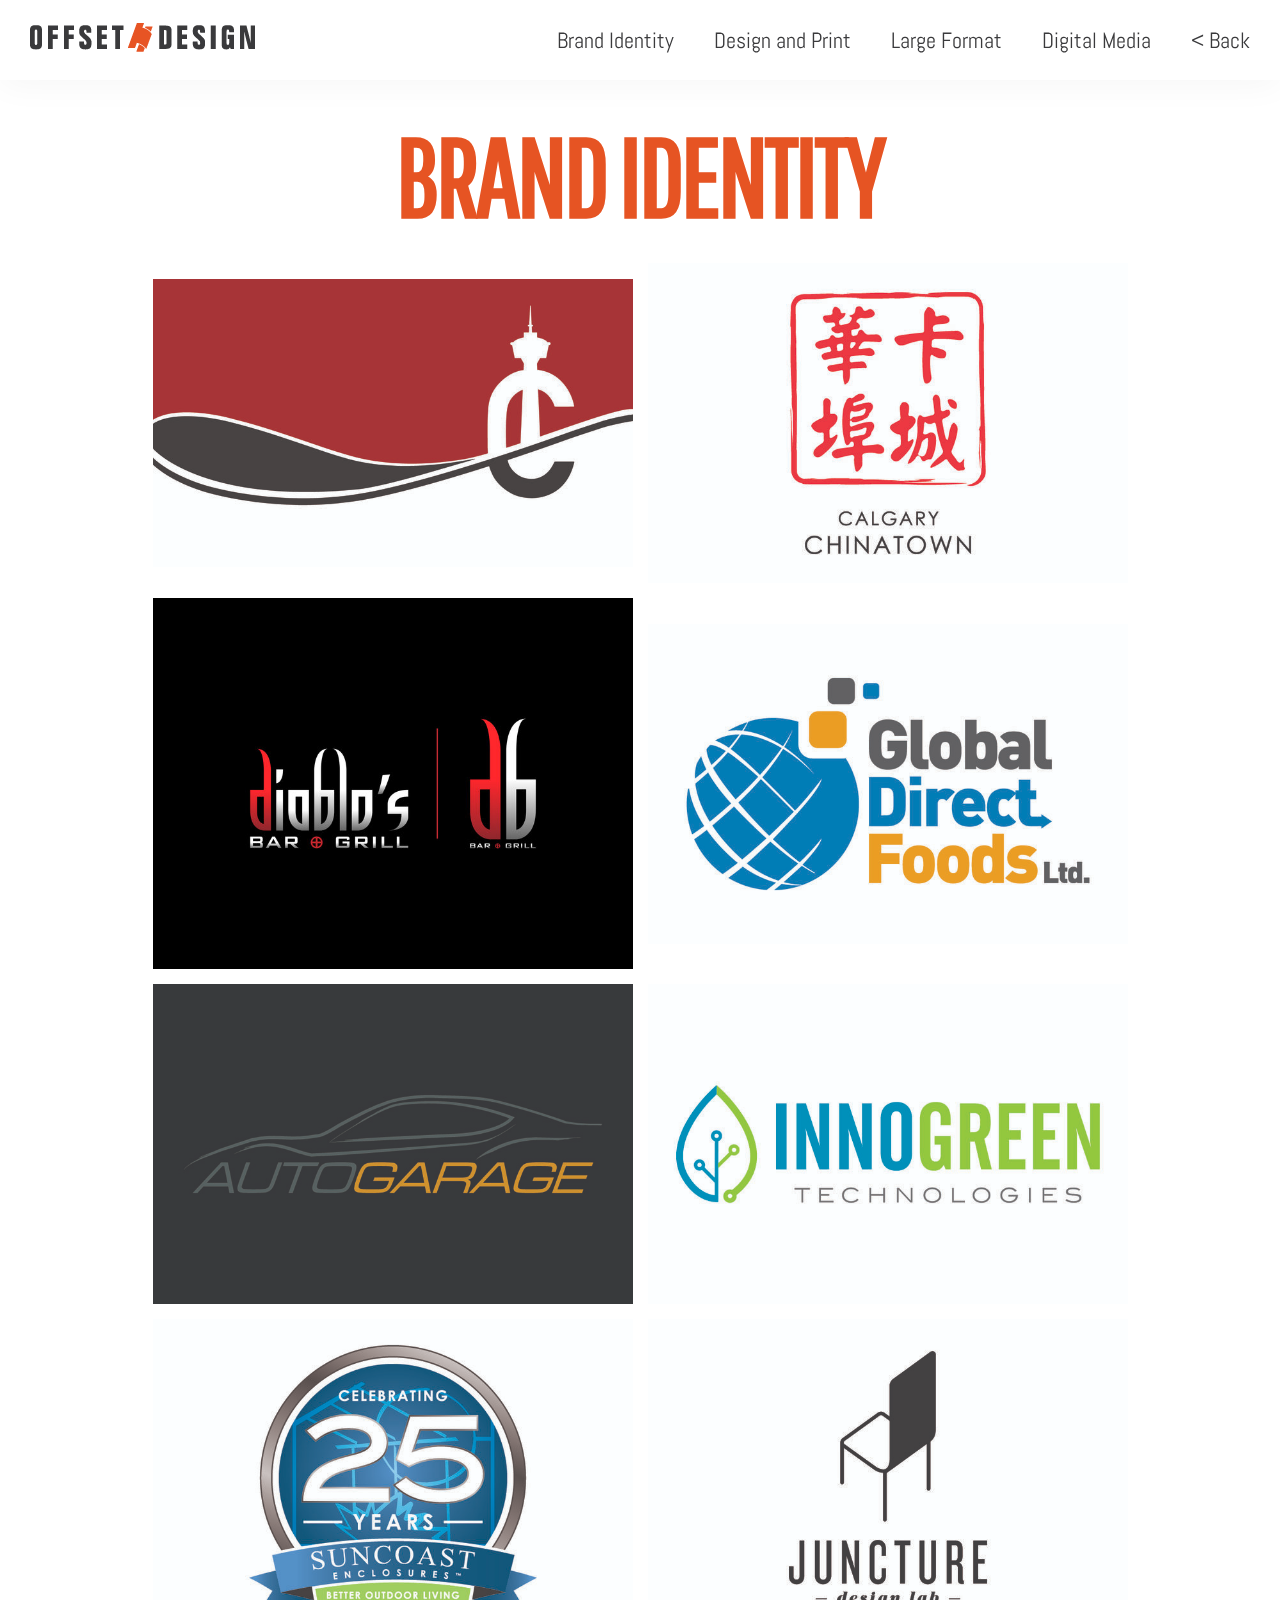
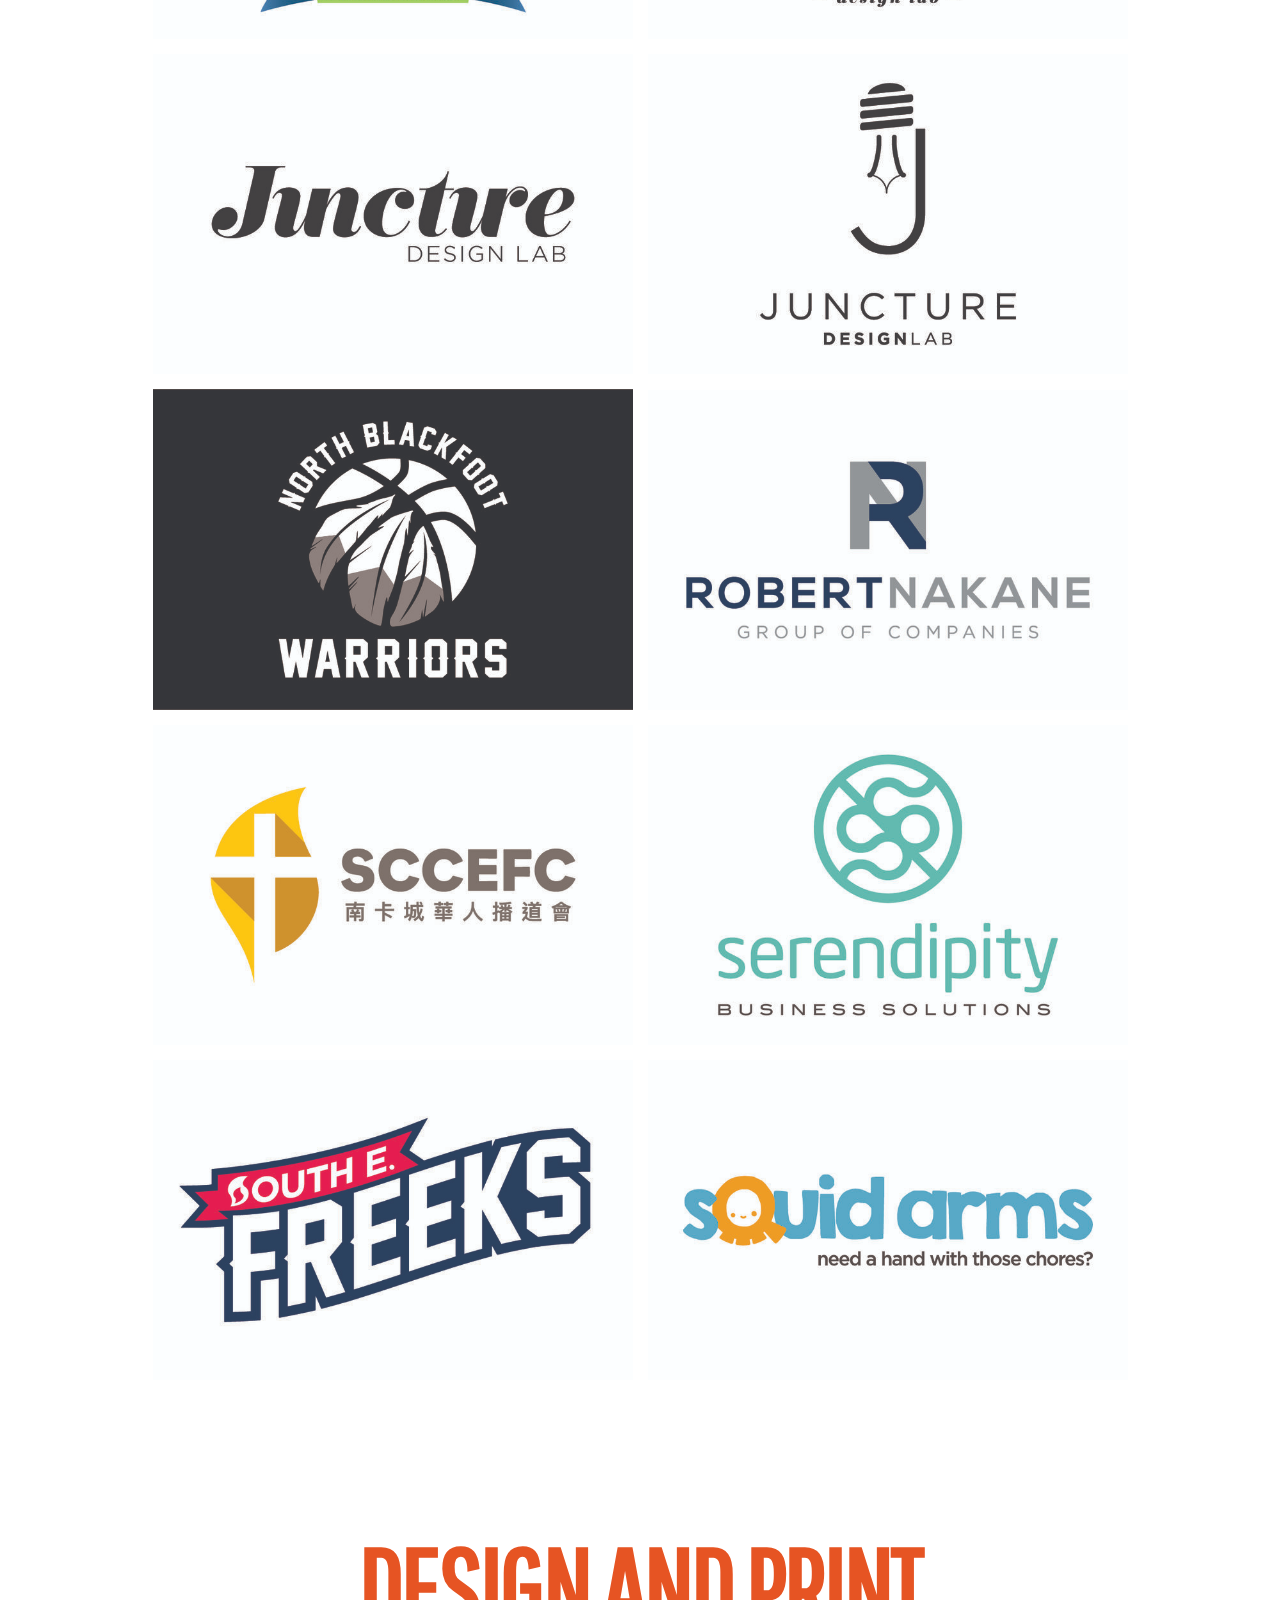
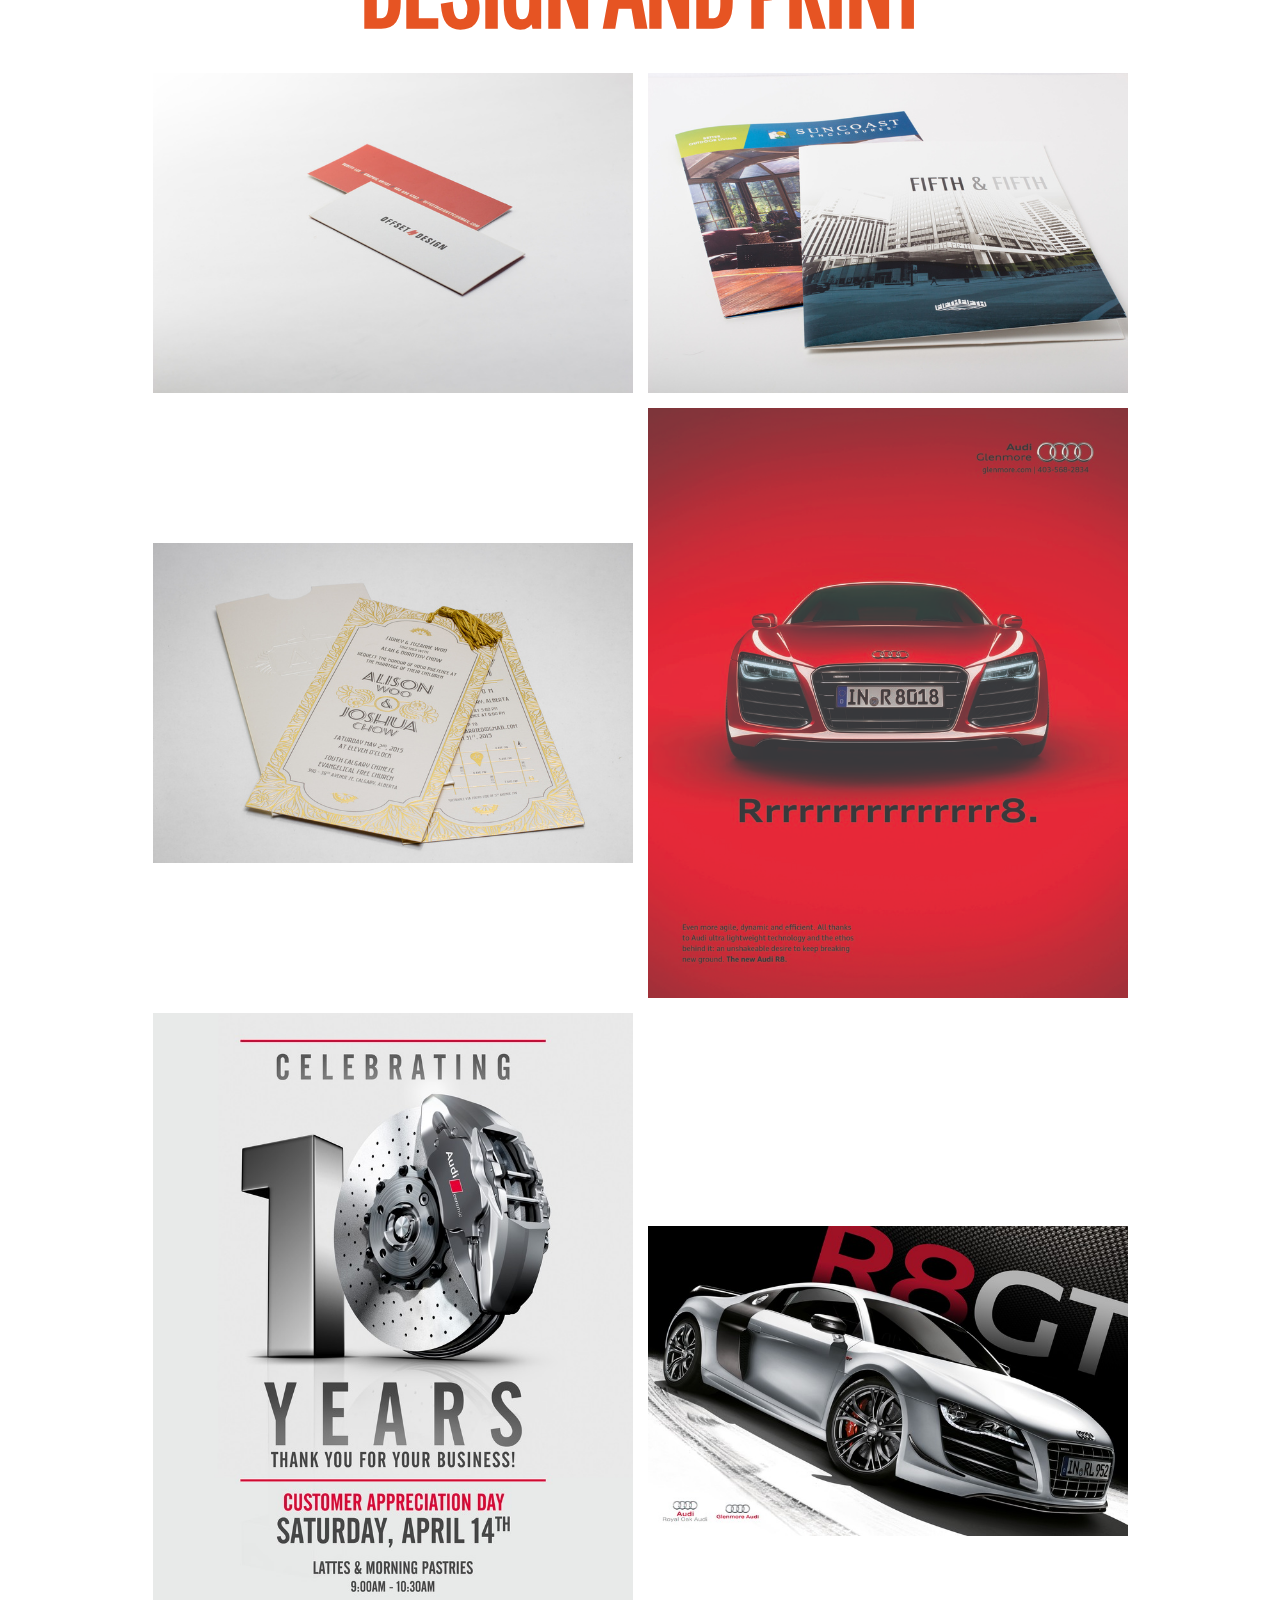
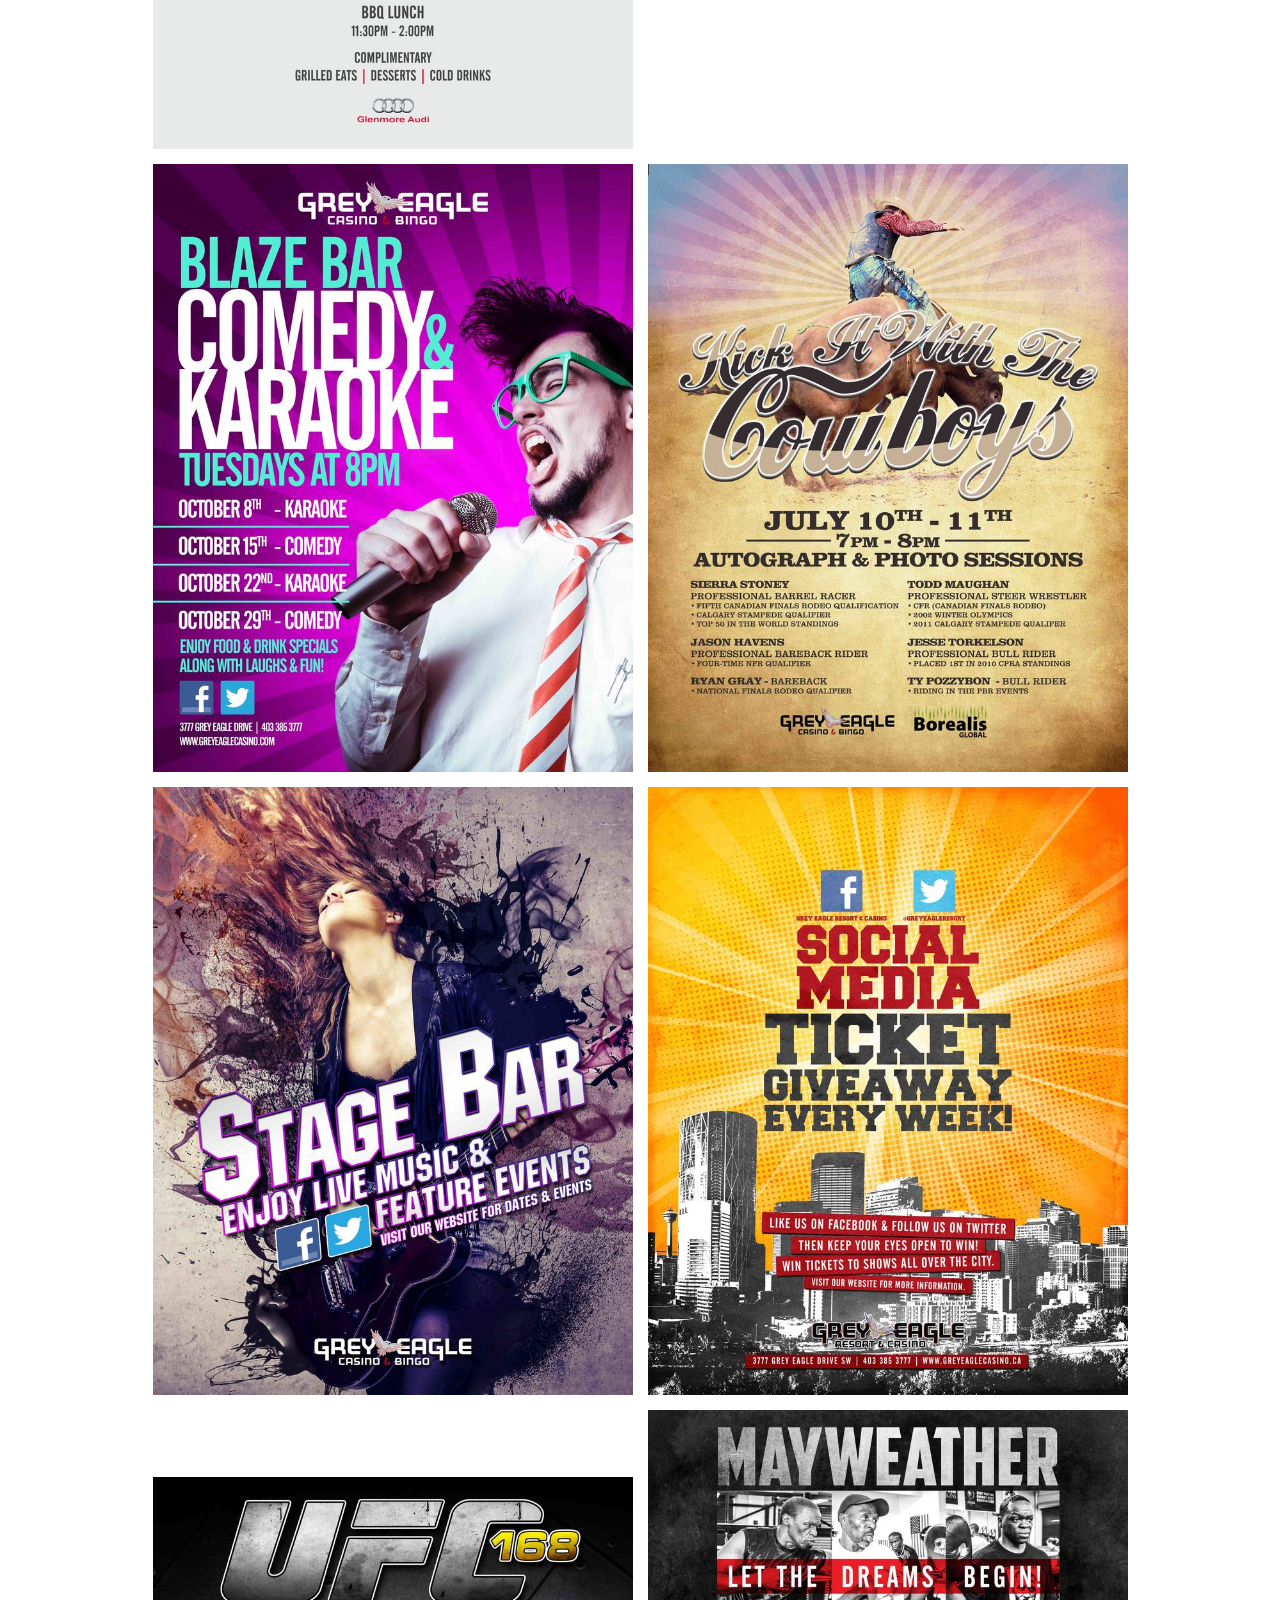
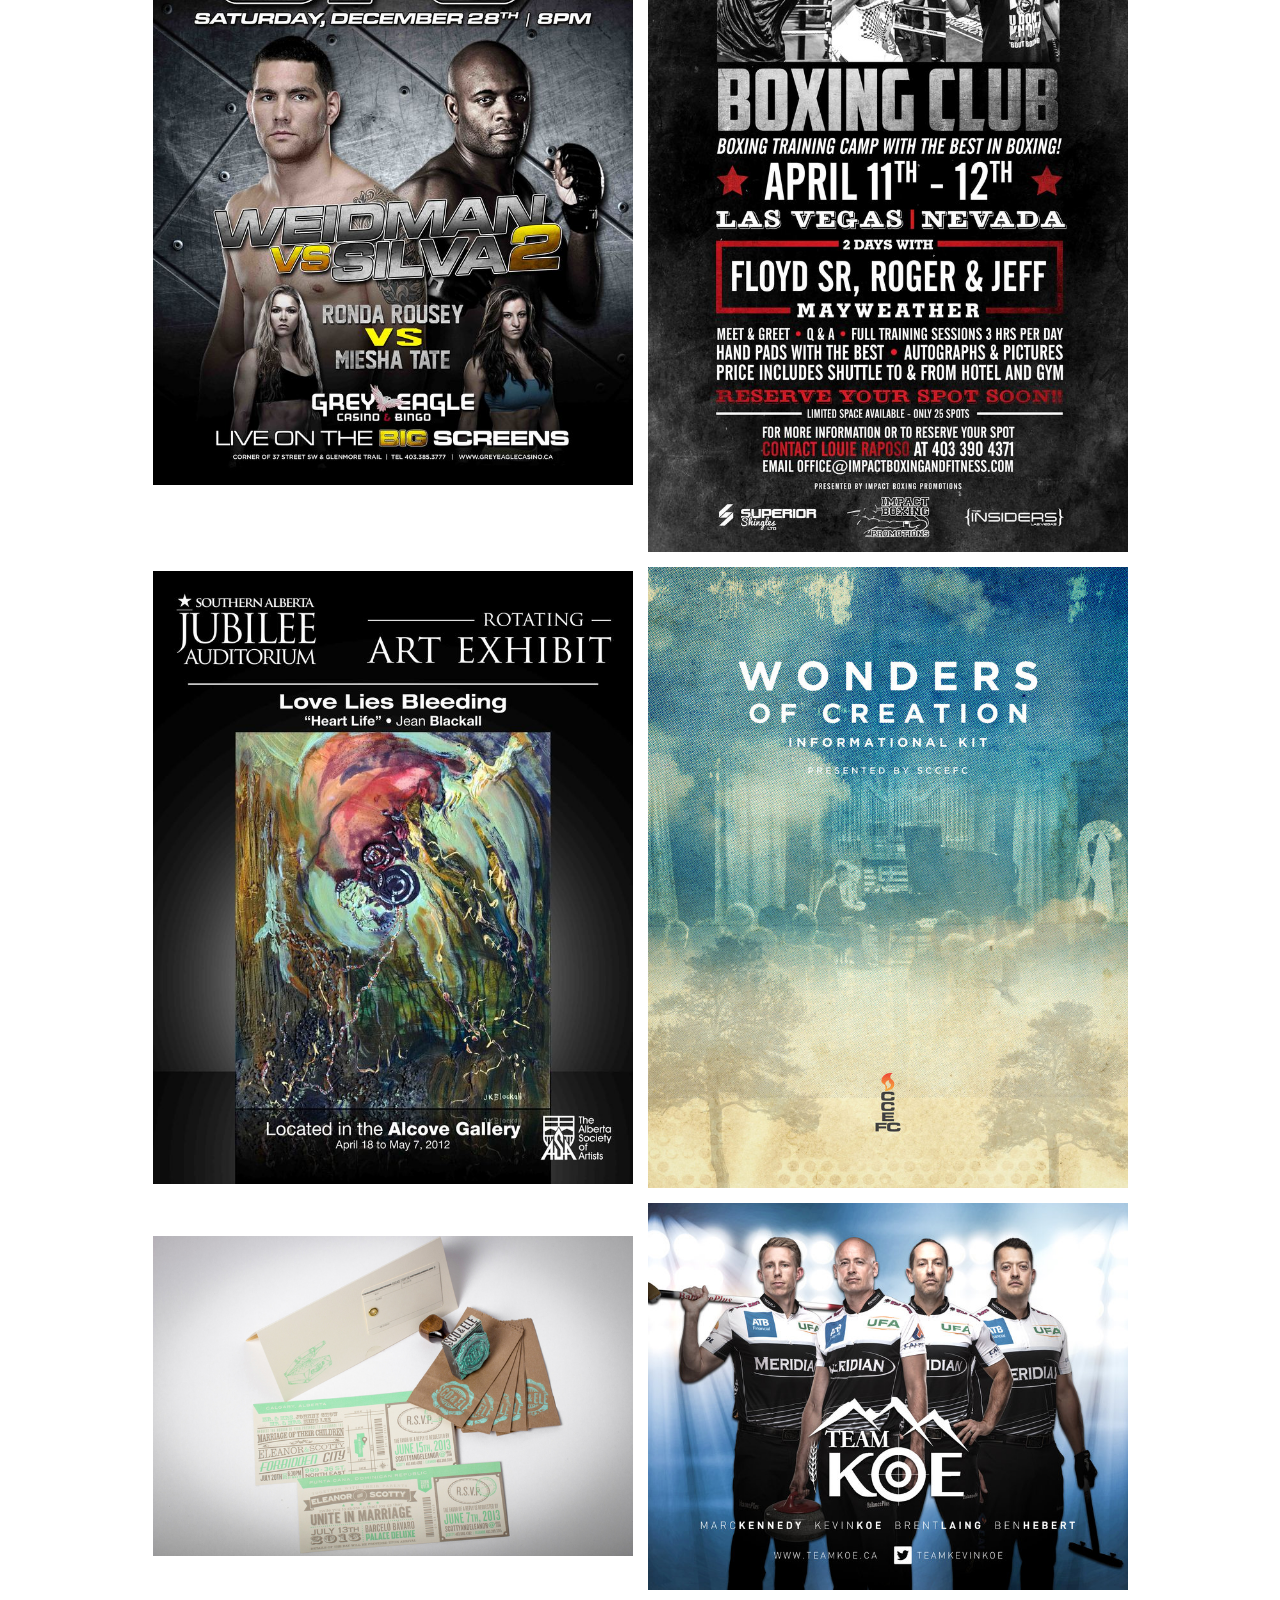
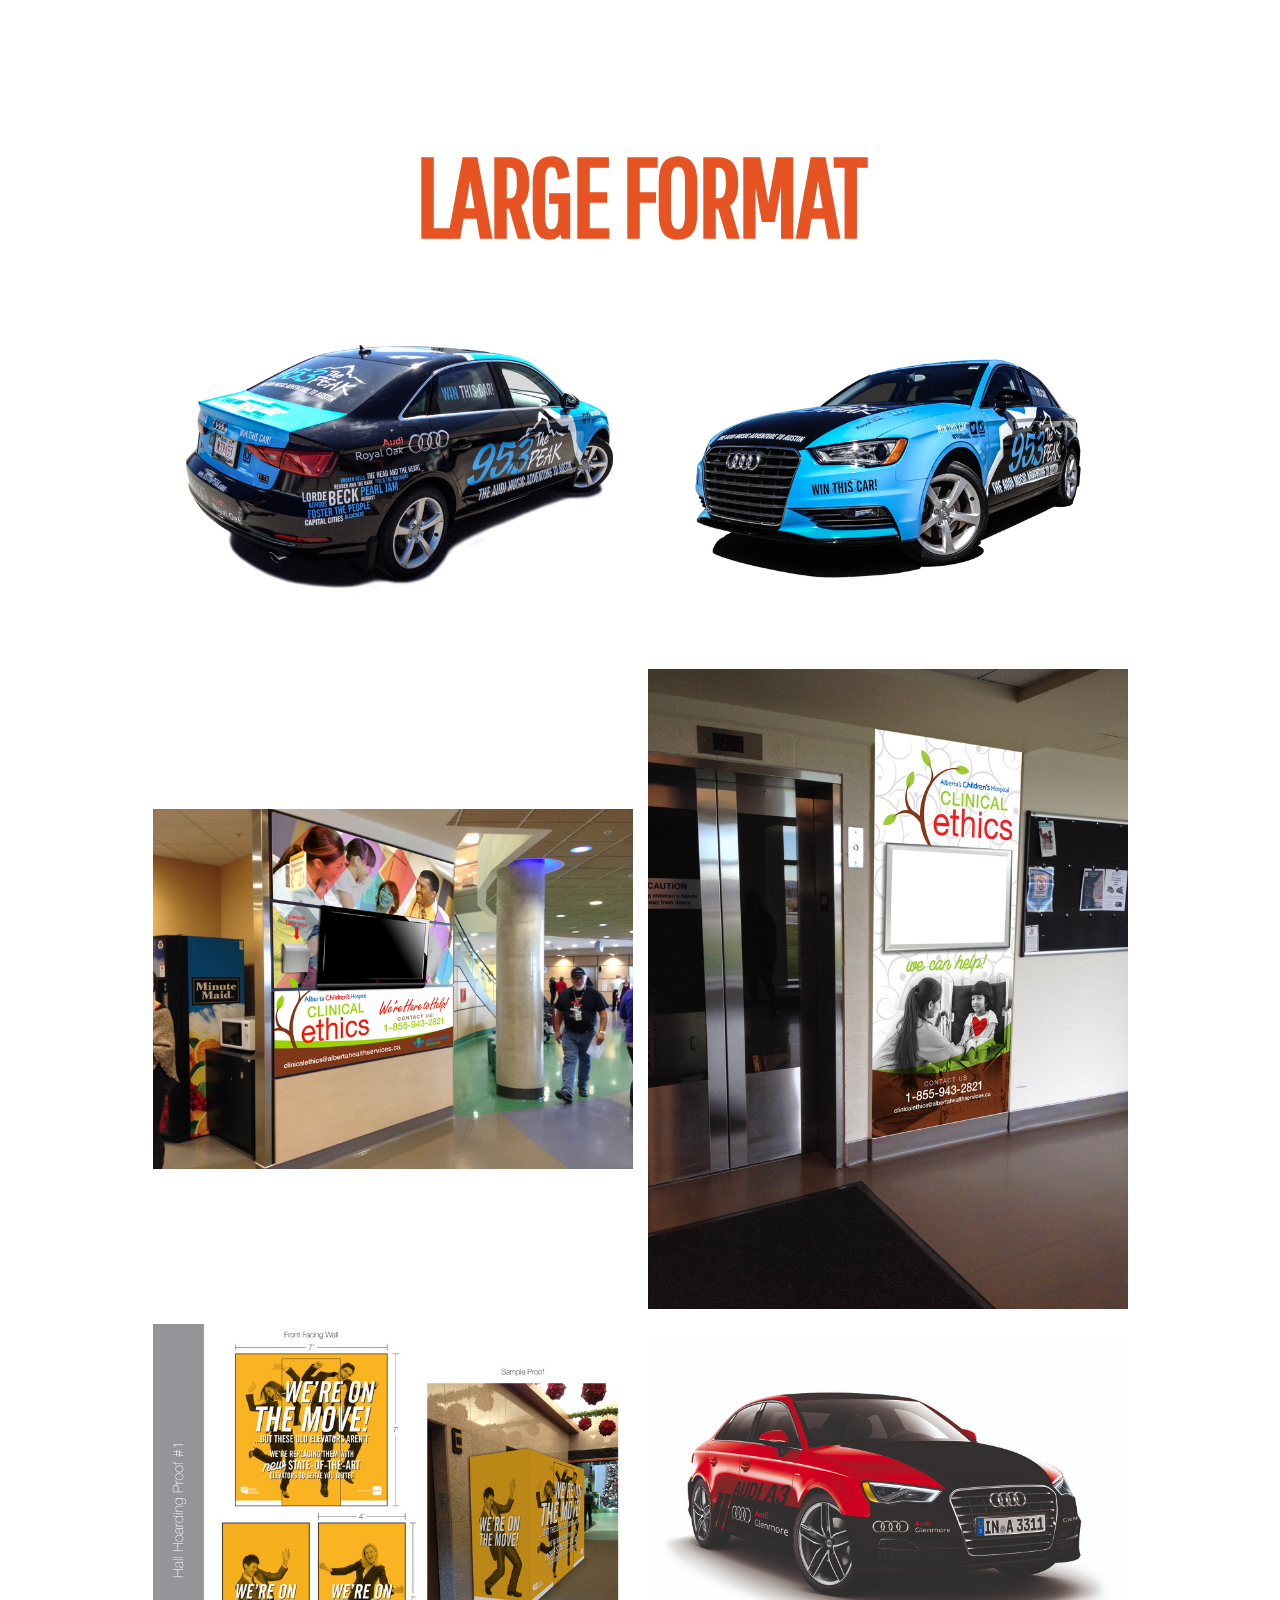
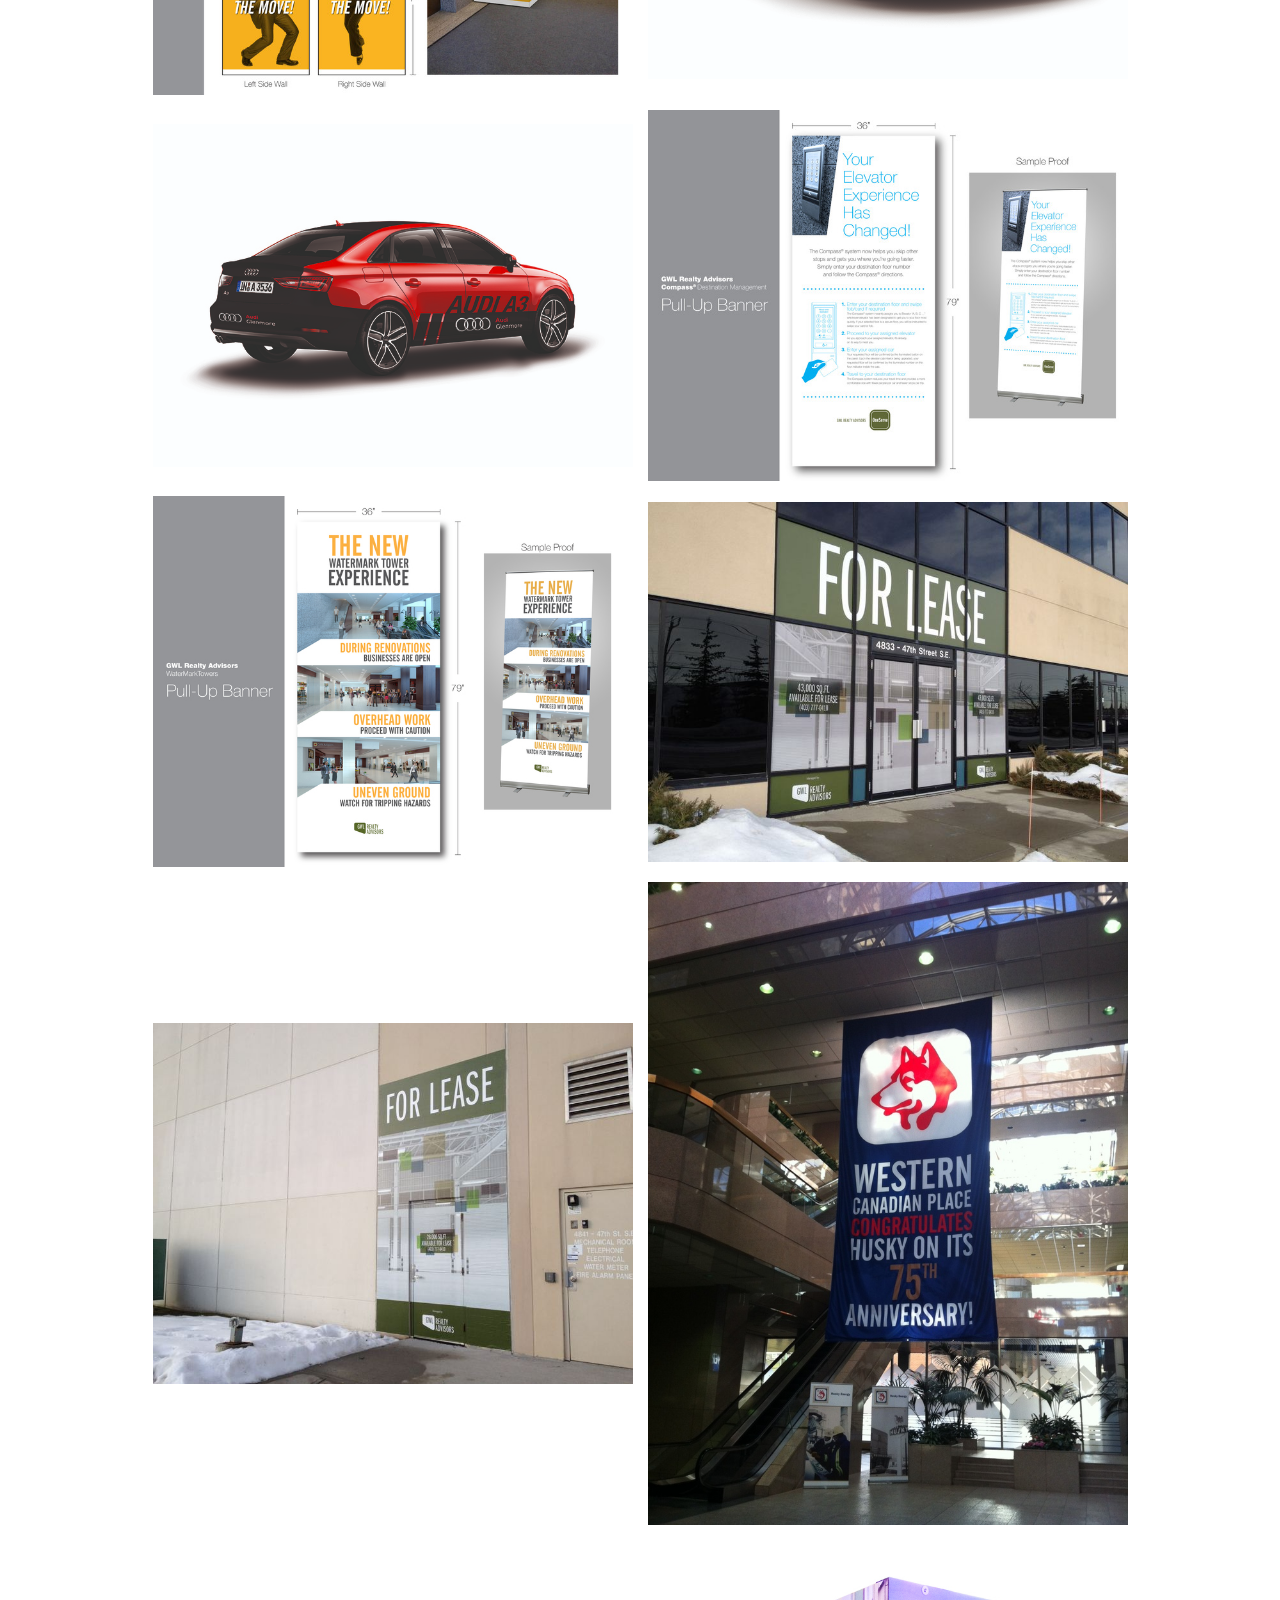
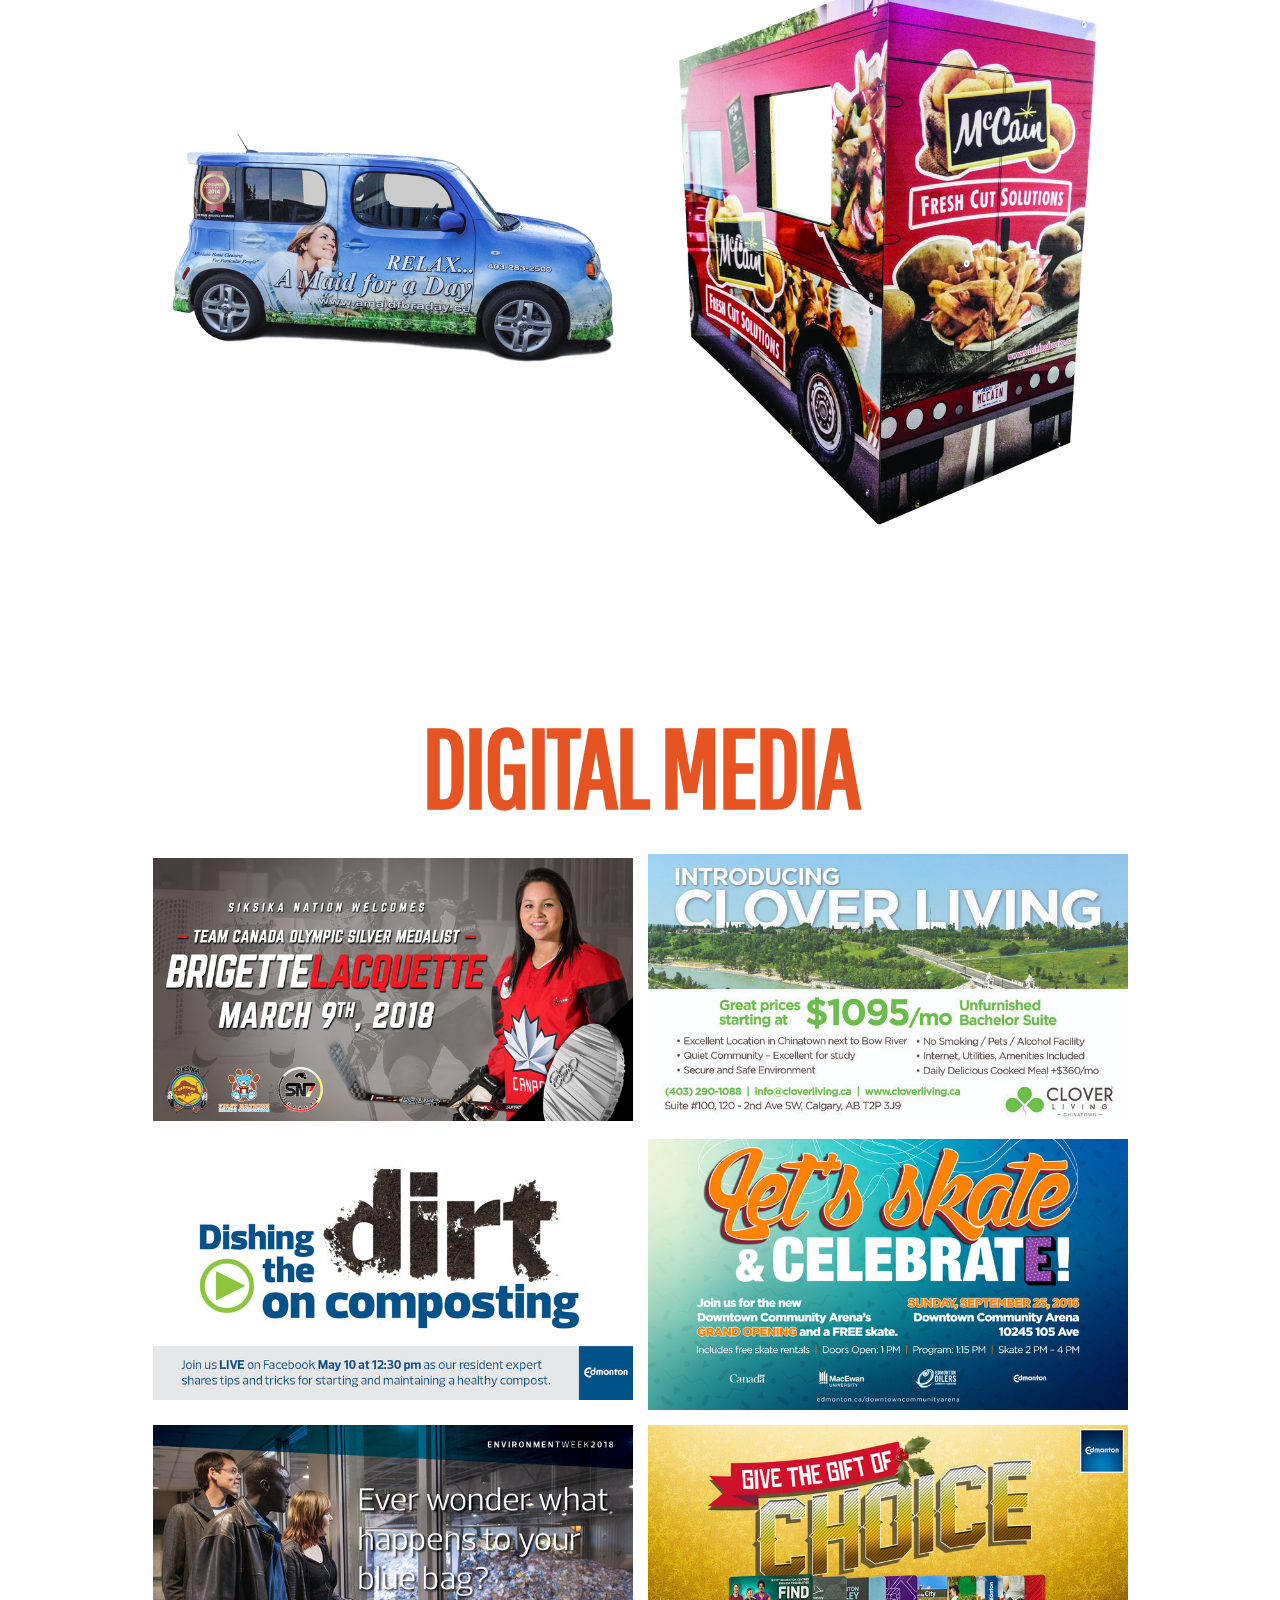
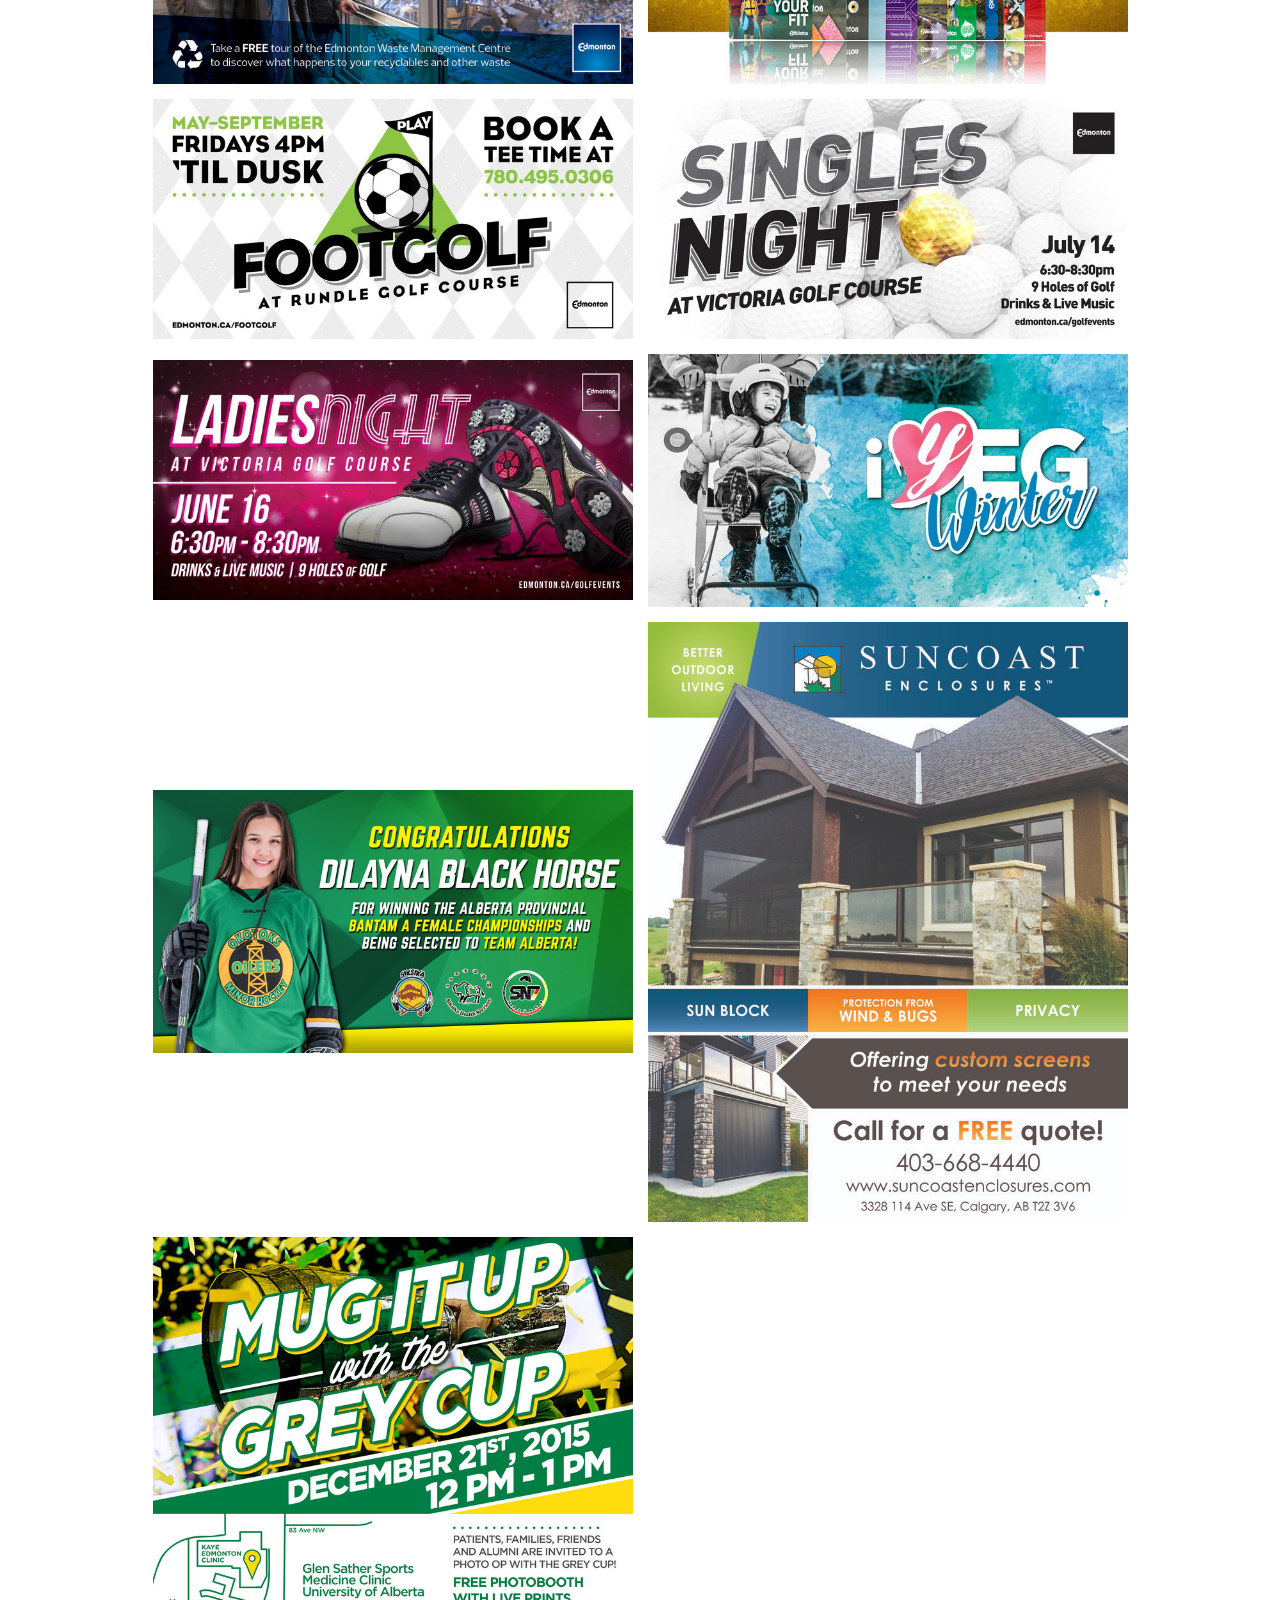
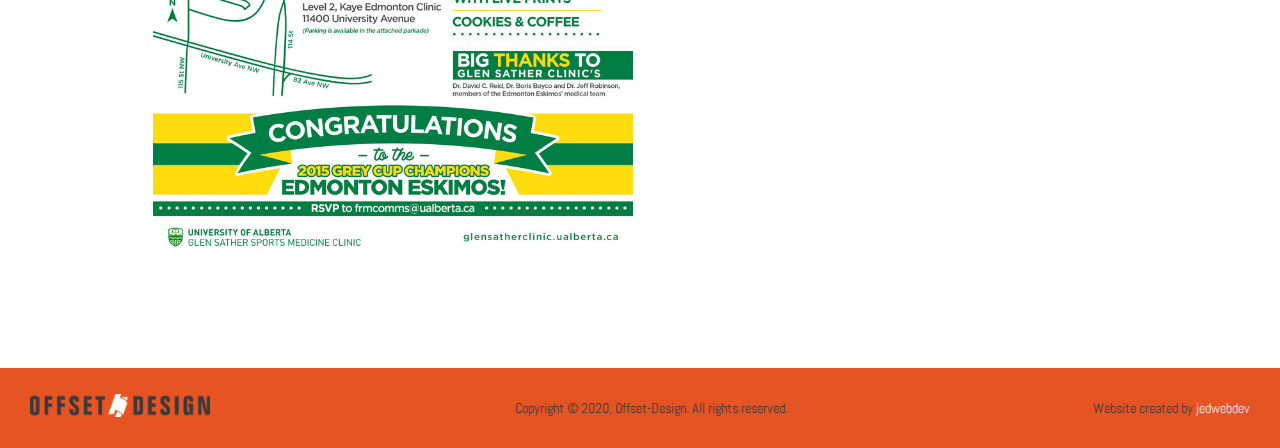
<file: work.html>
<!DOCTYPE html>
<html>
  <head>
    <meta charset="utf-8">
    <meta http-equiv="X-UA-Compatible" content="IE=edge">
    <title>My Work | Offset Design</title>
    <meta name="description" content="">
    <meta name="viewport" content="width=device-width, initial-scale=1">
    <link rel="icon" type="image/jpg" href="./images/faviconOffsetDesign.jpg">
    <link rel="preconnect" href="https://fonts.gstatic.com">
    <link href="https://fonts.googleapis.com/css2?family=Abel&family=Bebas+Neue&family=Montserrat:wght@700&family=Pathway+Gothic+One&display=swap" rel="stylesheet">
    <link rel="stylesheet" href="style-work.css">
  </head>
  <body>
    <!-- NAVIGATION/HEADER SECTION -->
    <header>
      <a href="index.html" class="logo"><img src="./images/logoOffsetDesign.png" alt=""></a>
      <div class="menuToggle" onclick="toggleMenu();"></div>
      <ul class="navigation">
        <li><a href="#brand-identity" onclick="toggleMenu();">Brand Identity</a></li>
        <li><a href="#design-and-print" onclick="toggleMenu();">Design and Print</a></li>
        <li><a href="#large-format" onclick="toggleMenu();">Large Format</a></li>
        <li><a href="#digital-media" onclick="toggleMenu();">Digital Media</a></li>
        <li><a href="index.html" onclick="toggleMenu();">< Back</a></li>
      </ul>
    </header>
    
    <!-- BRAND IDENTITY SECTION -->
    <div class="spacer" id="brand-identity"></div>
    <section class="brand-identity">
      <div class="title-header">
        <h2 class="title-text">Brand Identity</h2>
      </div>
      <div class="content">
        <div class="gallery-item">
          <img src="./images/work/brandC.jpg" alt="">
        </div>
        <!-- h-2 -->
        <div class="gallery-item"> 
          <img src="./images/work/brandCalgaryChinatown.jpg" alt="">
        </div>
        <div class="gallery-item">
          <img src="./images/work/brandDiablosBarGrill.jpg" alt="">
        </div>
        <div class="gallery-item">
          <img src="./images/work/brandGlobalDirectFoods.jpg" alt="">
        </div>
        <div class="gallery-item">
          <img src="./images/work/brandAutogarage.jpg" alt="">
        </div>
        <!-- w-2 -->
        <div class="gallery-item">
          <img src="./images/work/brandInnoGreen.jpg" alt="">
        </div>
        <div class="gallery-item">
          <img src="./images/work/brandSuncoastEnclosures.jpg" alt="">
        </div>
        <!-- h-2 -->
        <div class="gallery-item">
          <img src="./images/work/brandJuncture2.jpg" alt="">
        </div>
        <div class="gallery-item">
          <img src="./images/work/brandJuncture.jpg" alt="">
        </div>
        <div class="gallery-item">
          <img src="./images/work/brandJuncture3.jpg" alt="">
        </div>
        <div class="gallery-item">
          <img src="./images/work/brandNorthBlackfooWarriors.jpg" alt="">
        </div>
        <div class="gallery-item">
          <img src="./images/work/brandRobertNakane.jpg" alt="">
        </div>
        <div class="gallery-item">
          <img src="./images/work/brandSccefc.jpg" alt="">
        </div>
        <div class="gallery-item">
          <img src="./images/work/brandSerendipity.jpg" alt="">
        </div>
        <div class="gallery-item">
          <img src="./images/work/brandSouthEFreeks.jpg" alt="">
        </div>
        <!-- w-2 -->
        <div class="gallery-item">
          <img src="./images/work/brandSquidArms.jpg" alt="">
        </div>
      </div>
    </section>
    
    <!-- DESIGN AND PRINT SECTION -->
    <div class="spacer" id="design-and-print"></div>
    <section class="design-and-print">
      <div class="title-header">
        <h2 class="title-text">Design and Print</h2>
      </div>
      <div class="content">
        <div class="gallery-item">
          <img src="./images/work/designOffsetDesign.jpg" alt="">
        </div>
        <div class="gallery-item">
          <img src="./images/work/designFifthAndFifth.jpg" alt="">
        </div>
        <div class="gallery-item">
          <img src="./images/work/designAlisonAndJoshua.jpg" alt="">
        </div>
        <div class="gallery-item">
          <img src="./images/work/designGlenmoreAudi3.jpg" alt="">
        </div>
        <div class="gallery-item">
          <img src="./images/work/designGlenmoreAudi.jpg" alt="">
        </div>
        <div class="gallery-item">
          <img src="./images/work/designGlenmoreAudi2.jpg" alt="">
        </div>
        <div class="gallery-item">
          <img src="./images/work/designGreyEagle.jpg" alt="">
        </div>
        <div class="gallery-item">
          <img src="./images/work/designGreyEagle2.jpg" alt="">
        </div>
        <div class="gallery-item">
          <img src="./images/work/designGreyEagle3.jpg" alt="">
        </div>
        <div class="gallery-item">
          <img src="./images/work/designGreyEagle4.jpg" alt="">
        </div>
        <div class="gallery-item">
          <img src="./images/work/designGreyEagle5.jpg" alt="">
        </div>
        <div class="gallery-item">
          <img src="./images/work/designImpactBoxing.jpg" alt="">
        </div>
        <div class="gallery-item">
          <img src="./images/work/designJubilee.jpg" alt="">
        </div>
        <div class="gallery-item">
          <img src="./images/work/designSccefc.jpg" alt="">
        </div>
        <div class="gallery-item">
          <img src="./images/work/designScoAndEle.jpg" alt="">
        </div>
        <div class="gallery-item">
          <img src="./images/work/designTeamKoe.jpg" alt="">
        </div>
      </div>
    </section>

    <!-- LARGE FORMAT SECTION -->
    <div class="spacer" id="large-format"></div>
    <section class="large-format">
      <div class="title-header">
        <h2 class="title-text">Large Format</h2>
      </div>
      <div class="content">
        <div class="gallery-item">
          <img src="./images/work/large953.jpg" alt="">
        </div>
        <div class="gallery-item">
          <img src="./images/work/large953-2.jpg" alt="">
        </div>
        <div class="gallery-item">
          <img src="./images/work/largeAlbertaChildrensHospital.jpg" alt="">
        </div>
        <div class="gallery-item">
          <img src="./images/work/largeAlbertaChildrensHospital2.jpg" alt="">
        </div>
        <div class="gallery-item">
          <img src="./images/work/largeElevator.jpg" alt="">
        </div>
        <div class="gallery-item">
          <img src="./images/work/largeGlenmoreAudi.jpg" alt="">
        </div>
        <div class="gallery-item">
          <img src="./images/work/largeGlenmoreAudi2.jpg" alt="">
        </div>
        <div class="gallery-item">
          <img src="./images/work/largeGWLRealty.jpg" alt="">
        </div>
        <div class="gallery-item">
          <img src="./images/work/largeGWLRealty2.jpg" alt="">
        </div>
        <div class="gallery-item">
          <img src="./images/work/largeGWLRealty3.jpg" alt="">
        </div>
        <div class="gallery-item">
          <img src="./images/work/largeGWLRealty4.jpg" alt="">
        </div>
        <div class="gallery-item">
          <img src="./images/work/largeHusky.jpg" alt="">
        </div>
        <div class="gallery-item">
          <img src="./images/work/largeMaidForADay.jpg" alt="">
        </div>
        <div class="gallery-item">
          <img src="./images/work/largeMcCain.jpg" alt="">
        </div>
      </div>
    </section>

    <!-- DIGITAL MEDIA SECTION -->
    <div class="spacer" id="digital-media"></div>
    <section class="digital-media">
      <div class="title-header">
        <h2 class="title-text">Digital Media</h2>
      </div>
      <div class="content">
        <div class="gallery-item">
          <img src="./images/work/digitalBrigetteLacquette.jpg" alt="">
        </div>
        <div class="gallery-item">
          <img src="./images/work/digitalClover.jpg" alt="">
        </div>
        <div class="gallery-item">
          <img src="./images/work/digitalCOE.jpg" alt="">
        </div>
        <div class="gallery-item">
          <img src="./images/work/digitalCOE2.jpg" alt="">
        </div>
        <div class="gallery-item">
          <img src="./images/work/digitalCOE3.jpg" alt="">
        </div>
        <div class="gallery-item">
          <img src="./images/work/digitalCOE4.jpg" alt="">
        </div>
        <div class="gallery-item">
          <img src="./images/work/digitalCOE5.jpg" alt="">
        </div>
        <div class="gallery-item">
          <img src="./images/work/digitalCOE6.jpg" alt="">
        </div>
        <div class="gallery-item">
          <img src="./images/work/digitalCOE7.jpg" alt="">
        </div>
        <div class="gallery-item">
          <img src="./images/work/digitalCOE8.jpg" alt="">
        </div>
        <div class="gallery-item">
          <img src="./images/work/digitalDilaynaBlackHorse.jpg" alt="">
        </div>
        <div class="gallery-item">
          <img src="./images/work/digitalSuncoastEnclosures.jpg" alt="">
        </div>
        <div class="gallery-item">
          <img src="./images/work/digitalUofAGreyCup.jpg" alt="">
        </div>
      </div>
    </section>

    <!-- FOOTER SECTION -->
    <div class="spacer"></div>
    <footer class="footer">
      <a href="index.html" class="logo"><img src="./images/logoOffsetDesign-invert.png" alt=""></a>
      <!-- <div class="menuToggle" onclick="toggleMenu();"></div> -->
      <p>Copyright © 2020, Offset-Design. All rights reserved.</p>
      <p class="createdBy">Website created by <span>jedwebdev</span></p>
    </footer>

    <script type="text/javascript" src="script.js"></script>
  </body>
</html>
</file>
<file: style-work.css>
:root {
  font-size: 16px;
  --primary-color: #e65423;
  --secondary-color: #ffccbb;
  --offset-dark: #3a3a3c;
}

* {
  margin: 0;
  padding: 0;
  box-sizing: border-box;
  font-family: "Abel", sans-serif;
  color: var(--offset-dark);
  scroll-behavior: smooth;
}

/* SECTIONS (GENERAL) */
section {
  padding: 30px;
}
.title-text {
  margin-bottom: 24px;
  font-size: 7rem;
  font-family: "Pathway Gothic One", sans-serif;
  text-transform: uppercase;
  letter-spacing: -3px;
  color: var(--primary-color);
}
.spacer {
  height: 80px;
}

/* HEADER NAVIGATION */
header {
  position: fixed;
  top: 0;
  left: 0;
  width: 100%;
  height: 100px;
  padding: 20px 50px;
  z-index: 100;
  display: flex;
  justify-content: space-between;
  align-items: center;
  transition: 0.5s;
  background-color: rgba(255, 255, 255, 0.8);
  box-shadow: 0 5px 35px rgba(0, 0, 0, 0.04);
}
header .navigation {
  display: flex;
}
header .navigation li {
  list-style: none;
  margin-left: 85px;
}
header .navigation li a {
  text-decoration: none;
  color: var(--offset-dark);
  font-size: 26px;
}
header .navigation li a:hover {
  color: var(--primary-color);
}

/* PORTFOLIO SECTIONS */
section {
  display: flex;
  flex-direction: column;
  align-items: center;
  flex-wrap: wrap;
}
.title-header {
  text-align: center;
}
.content {
  width: 100%;
  display: grid;
  justify-content: center;
  grid-template-columns: repeat(auto-fill, minmax(300px, 480px));
  /* grid-template-columns: repeat(3, minmax(300px, 500px)); */
  grid-template-rows: 1fr;
  grid-gap: 15px;
  /* grid-auto-flow: dense; */
}
.gallery-item {
  width: 100%;
  height: 100%;
  position: relative;
  /* border: 1px solid chartreuse;
  background-color: chocolate; */
  overflow: hidden;
  display: flex;
  align-items: center;
  justify-content: center;
}
.gallery-item img {
  width: 100%;
  height: 100%;
  object-fit: contain;
  /* object-position: 50% 50%; */
  cursor: pointer;
  transition: 0.4s ease-in-out;
}
.gallery-item:hover img {
  transform: scale(1.02);
}

/* GRID SPAN */
.w-1 {
  grid-column: span 1;
}
.w-2 {
  grid-column: span 2;
}
.w-2 img {
  width: 65%;
}
.h-1 {
  grid-row: span 1;
}
.h-2 {
  grid-row: span 2;
}
.h-2 img {
  height: 85%;
  object-fit: cover;
}

/* FOOTER SECTION */
footer {
  position: relative;
  bottom: 0;
  left: 0;
  width: 100%;
  height: 90px;
  padding: 20px 50px;
  z-index: 100;
  display: flex;
  justify-content: space-between;
  align-items: center;
  transition: 0.5s;
  background-color: var(--primary-color);
  font-size: 16px;
}
footer img {
  width: 200px;
}
footer .index {
  position: absolute;
  display: flex;
  align-items: center;
  left: 50%;
  transform: translateX(-50%);
}
footer .index li {
  list-style: none;
  margin: 50px;
  text-align: center;
}
footer .index li a {
  text-decoration: none;
  color: var(--secondary-color);
  font-weight: 300;
  font-size: 24px;
}
footer .index li a:hover {
  color: var(--offset-dark);
}
footer p {
  text-align: right;
}
footer span {
  color: #e6e6e6;
}

@media screen and (max-width: 1450px) {
  /* HEADER NAVIGATION (<1450px) */
  header {
    height: 80px;
    padding: 15px 30px;
  }
  header .navigation li {
    margin-left: 40px;
  }
  header .navigation li a {
    font-size: 22px;
  }

  /* FOOTER SECTION (<1450px) */
  footer {
    padding: 15px 30px;
    height: 80px;
  }
  footer img {
    width: 180px;
  }
  footer .index li {
    margin: 35px;
  }
  footer .index li a {
    font-size: 20px;
  }
  footer p {
    text-align: right;
    font-size: 14px;
  }
}

@media screen and (max-width: 1000px) {
  /* HEADER NAVIGATION (<999px) */
  .slideshow .btn {
    font-size: 18px;
    padding: 8px 22px;
  }
  header {
    height: 80px;
    padding: 15px 30px;
  }
  header .logo img {
    width: 85%;
  }
  header .navigation {
    display: none;
  }
  header .navigation.active {
    width: 100%;
    height: 100%;
    position: fixed;
    top: 0;
    left: 0;
    display: flex;
    justify-content: center;
    align-items: center;
    flex-direction: column;
    background: #fff;
  }
  header .navigation li {
    margin: 24px 0px;
  }
  header .navigation li a {
    color: #111;
    font-size: 1.6em;
  }
  .menuToggle {
    position: relative;
    width: 40px;
    height: 40px;
    background: url(./images/menu.png);
    background-size: 30px;
    background-repeat: no-repeat;
    background-position: center;
    cursor: pointer;
    filter: invert(1);
    z-index: 10;
  }
  .menuToggle.active {
    background: url(./images/close.png);
    background-size: 25px;
    background-repeat: no-repeat;
    background-position: center;
  }
  .title-text {
    font-size: 5rem;
  }
  .row .content {
    width: 100vw;
    overflow: hidden;
  }

  /* PORTFOLIO SECTIONS */
  .content {
    width: 100%;
    display: grid;
    justify-content: center;
    grid-template-columns: repeat(auto-fill, minmax(200px, 400px));
    /* grid-template-columns: repeat(3, minmax(300px, 500px)); */
    grid-template-rows: 1fr;
    grid-gap: 15px;
    /* grid-auto-flow: dense; */
  }

  /* FOOTER SECTION (<999px) */
  footer {
    padding: 15px 30px;
    height: 120px;
    flex-direction: column;
    justify-content: space-around;
  }
  footer img {
    width: 140px;
  }
  footer .index li {
    display: none;
  }
  footer p {
    text-align: center;
    font-size: 12px;
  }
}
</file>
